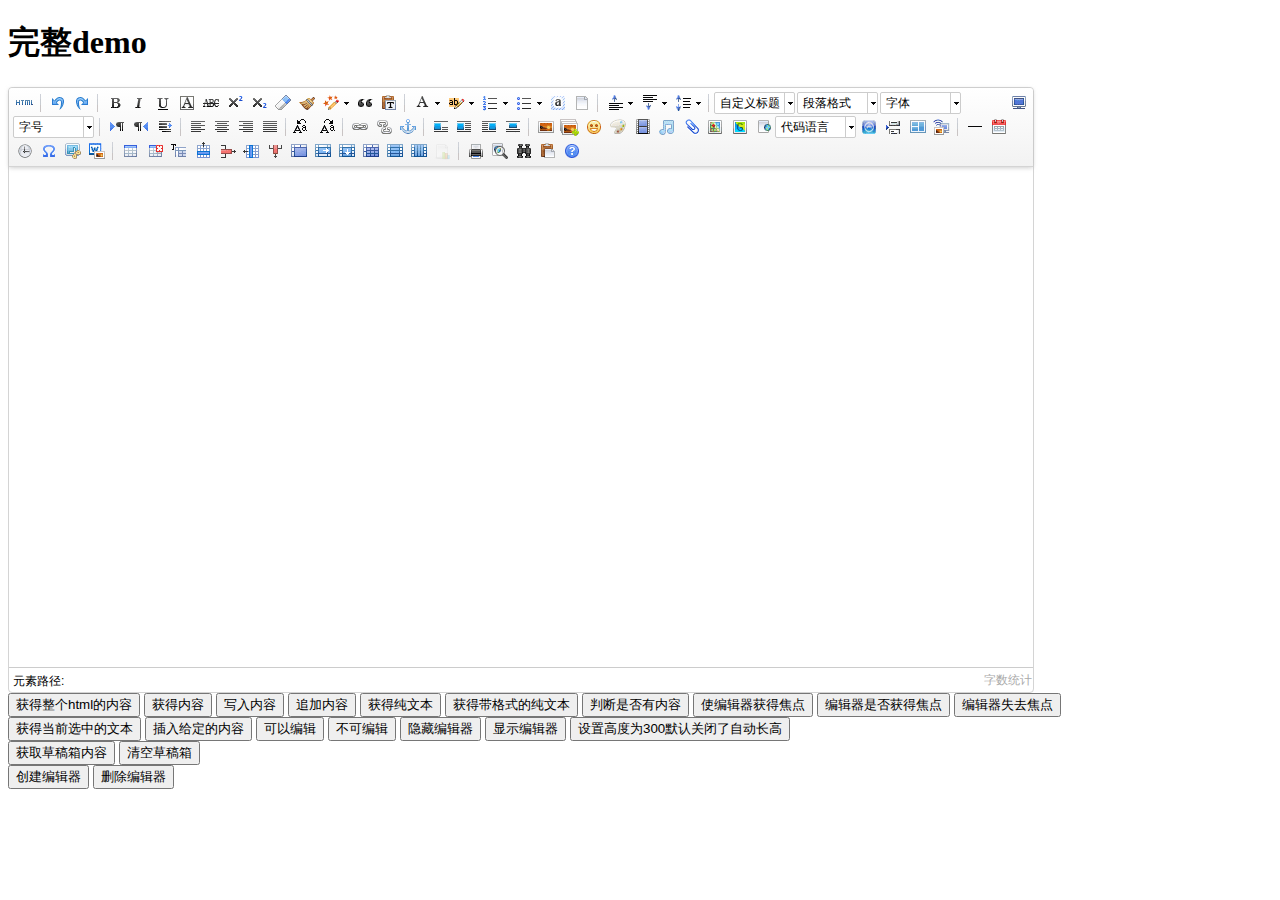
<file: src/main/webapp/ueditor/index.html>
<!DOCTYPE HTML PUBLIC "-//W3C//DTD HTML 4.01 Transitional//EN"
        "http://www.w3.org/TR/html4/loose.dtd">
<html>
<head>
    <title>完整demo</title>
    <meta http-equiv="Content-Type" content="text/html;charset=utf-8"/>
    <script type="text/javascript" charset="utf-8" src="ueditor.config.js"></script>
    <script type="text/javascript" charset="utf-8" src="ueditor.all.min.js"> </script>
    <!--建议手动加在语言，避免在ie下有时因为加载语言失败导致编辑器加载失败-->
    <!--这里加载的语言文件会覆盖你在配置项目里添加的语言类型，比如你在配置项目里配置的是英文，这里加载的中文，那最后就是中文-->
    <script type="text/javascript" charset="utf-8" src="lang/zh-cn/zh-cn.js"></script>

    <style type="text/css">
        div{
            width:100%;
        }
    </style>
</head>
<body>
<div>


    <h1>完整demo</h1>
    <script id="editor" type="text/plain" style="width:1024px;height:500px;"></script>
</div>
<div id="btns">
    <div>
        <button onclick="getAllHtml()">获得整个html的内容</button>
        <button onclick="getContent()">获得内容</button>
        <button onclick="setContent()">写入内容</button>
        <button onclick="setContent(true)">追加内容</button>
        <button onclick="getContentTxt()">获得纯文本</button>
        <button onclick="getPlainTxt()">获得带格式的纯文本</button>
        <button onclick="hasContent()">判断是否有内容</button>
        <button onclick="setFocus()">使编辑器获得焦点</button>
        <button onmousedown="isFocus(event)">编辑器是否获得焦点</button>
        <button onmousedown="setblur(event)" >编辑器失去焦点</button>

    </div>
    <div>
        <button onclick="getText()">获得当前选中的文本</button>
        <button onclick="insertHtml()">插入给定的内容</button>
        <button id="enable" onclick="setEnabled()">可以编辑</button>
        <button onclick="setDisabled()">不可编辑</button>
        <button onclick=" UE.getEditor('editor').setHide()">隐藏编辑器</button>
        <button onclick=" UE.getEditor('editor').setShow()">显示编辑器</button>
        <button onclick=" UE.getEditor('editor').setHeight(300)">设置高度为300默认关闭了自动长高</button>
    </div>

    <div>
        <button onclick="getLocalData()" >获取草稿箱内容</button>
        <button onclick="clearLocalData()" >清空草稿箱</button>
    </div>

</div>
<div>
    <button onclick="createEditor()">
    创建编辑器</button>
    <button onclick="deleteEditor()">
    删除编辑器</button>
</div>

<script type="text/javascript">

    //实例化编辑器
    //建议使用工厂方法getEditor创建和引用编辑器实例，如果在某个闭包下引用该编辑器，直接调用UE.getEditor('editor')就能拿到相关的实例
    var ue = UE.getEditor('editor');


    function isFocus(e){
        alert(UE.getEditor('editor').isFocus());
        UE.dom.domUtils.preventDefault(e)
    }
    function setblur(e){
        UE.getEditor('editor').blur();
        UE.dom.domUtils.preventDefault(e)
    }
    function insertHtml() {
        var value = prompt('插入html代码', '');
        UE.getEditor('editor').execCommand('insertHtml', value)
    }
    function createEditor() {
        enableBtn();
        UE.getEditor('editor');
    }
    function getAllHtml() {
        alert(UE.getEditor('editor').getAllHtml())
    }
    function getContent() {
        var arr = [];
        arr.push("使用editor.getContent()方法可以获得编辑器的内容");
        arr.push("内容为：");
        arr.push(UE.getEditor('editor').getContent());
        alert(arr.join("\n"));
    }
    function getPlainTxt() {
        var arr = [];
        arr.push("使用editor.getPlainTxt()方法可以获得编辑器的带格式的纯文本内容");
        arr.push("内容为：");
        arr.push(UE.getEditor('editor').getPlainTxt());
        alert(arr.join('\n'))
    }
    function setContent(isAppendTo) {
        var arr = [];
        arr.push("使用editor.setContent('欢迎使用ueditor')方法可以设置编辑器的内容");
        UE.getEditor('editor').setContent('欢迎使用ueditor', isAppendTo);
        alert(arr.join("\n"));
    }
    function setDisabled() {
        UE.getEditor('editor').setDisabled('fullscreen');
        disableBtn("enable");
    }

    function setEnabled() {
        UE.getEditor('editor').setEnabled();
        enableBtn();
    }

    function getText() {
        //当你点击按钮时编辑区域已经失去了焦点，如果直接用getText将不会得到内容，所以要在选回来，然后取得内容
        var range = UE.getEditor('editor').selection.getRange();
        range.select();
        var txt = UE.getEditor('editor').selection.getText();
        alert(txt)
    }

    function getContentTxt() {
        var arr = [];
        arr.push("使用editor.getContentTxt()方法可以获得编辑器的纯文本内容");
        arr.push("编辑器的纯文本内容为：");
        arr.push(UE.getEditor('editor').getContentTxt());
        alert(arr.join("\n"));
    }
    function hasContent() {
        var arr = [];
        arr.push("使用editor.hasContents()方法判断编辑器里是否有内容");
        arr.push("判断结果为：");
        arr.push(UE.getEditor('editor').hasContents());
        alert(arr.join("\n"));
    }
    function setFocus() {
        UE.getEditor('editor').focus();
    }
    function deleteEditor() {
        disableBtn();
        UE.getEditor('editor').destroy();
    }
    function disableBtn(str) {
        var div = document.getElementById('btns');
        var btns = UE.dom.domUtils.getElementsByTagName(div, "button");
        for (var i = 0, btn; btn = btns[i++];) {
            if (btn.id == str) {
                UE.dom.domUtils.removeAttributes(btn, ["disabled"]);
            } else {
                btn.setAttribute("disabled", "true");
            }
        }
    }
    function enableBtn() {
        var div = document.getElementById('btns');
        var btns = UE.dom.domUtils.getElementsByTagName(div, "button");
        for (var i = 0, btn; btn = btns[i++];) {
            UE.dom.domUtils.removeAttributes(btn, ["disabled"]);
        }
    }

    function getLocalData () {
        alert(UE.getEditor('editor').execCommand( "getlocaldata" ));
    }

    function clearLocalData () {
        UE.getEditor('editor').execCommand( "clearlocaldata" );
        alert("已清空草稿箱")
    }
</script>
</body>
</html>
</file>
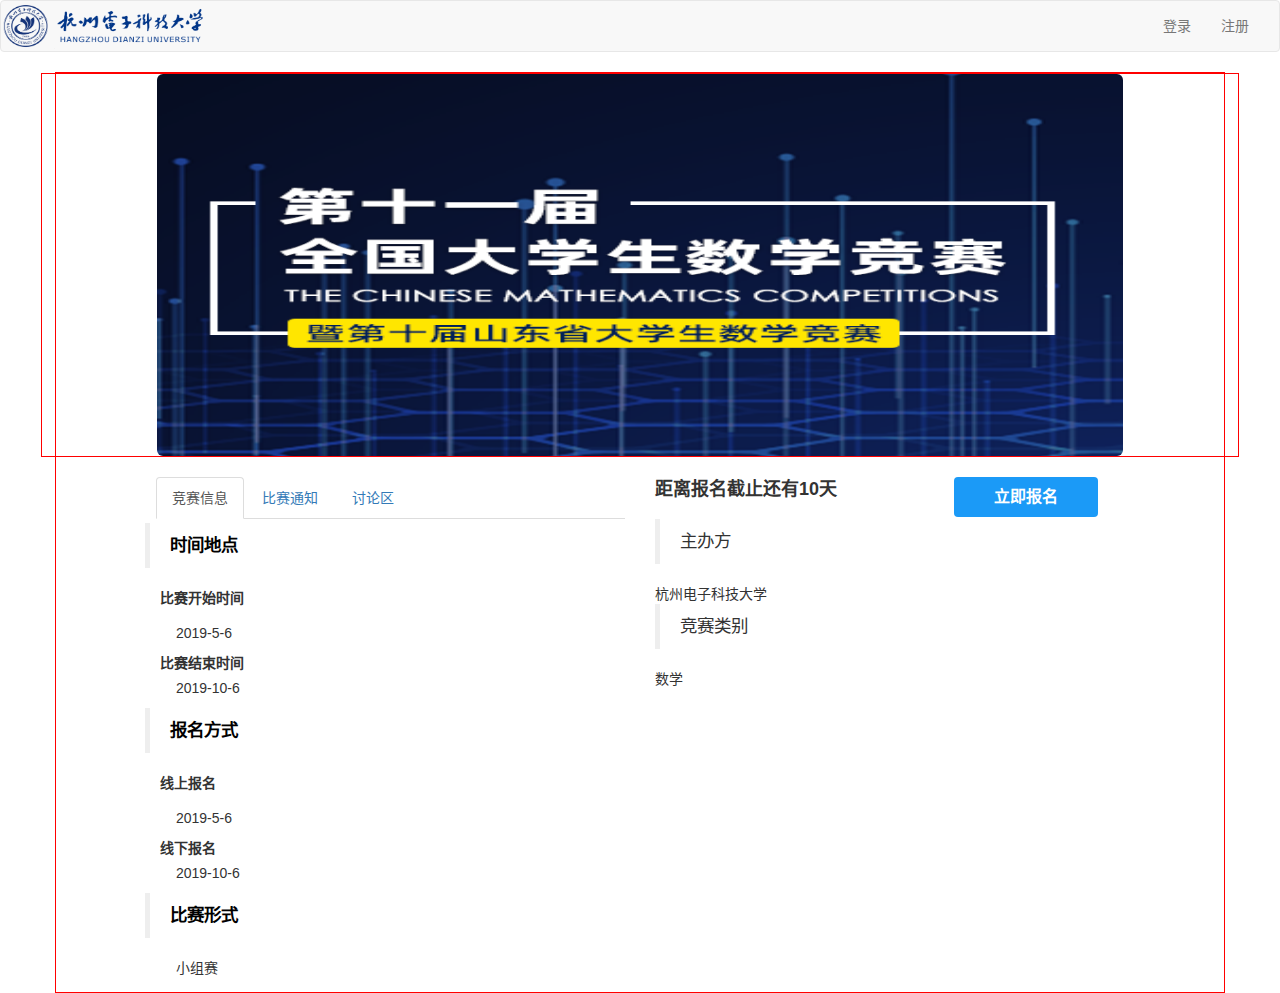
<file: src/main/webapp/HTML/compInfo.html>
<!DOCTYPE html>
<html lang="zh-CN">

<head>
    <meta charset="utf-8">
    <meta http-equiv="X-UA-Compatible" content="IE=edge">
    <meta name="viewport" content="width=device-width, initial-scale=1">
    <title>比赛详细信息</title>
    <!-- jQuery (Bootstrap 的所有 JavaScript 插件都依赖 jQuery，所以必须放在前边) -->
    <script src="../JS/jquery-3.2.1.min.js"></script>
    <!-- 加载 Bootstrap 的所有 JavaScript 插件。你也可以根据需要只加载单个插件。 -->
    <script src="../JS/bootstrap.min.js"></script>
    <script src="../JS/icheck.min.js"></script>
    <!-- Bootstrap -->
    <link href="../CSS/font-awesome.css" rel="stylesheet">
    <link href="../CSS/skins/all.css" rel="stylesheet">
    <link href="../CSS/bootstrap.min.css" rel="stylesheet">
    <link href="../CSS/buttons.css" rel="stylesheet">

    <style>
        .container{
            margin-top: 10px;
        }
        body {
            font-family: sans-serif;
        }
    </style>
</head>
<body>
</body>
<nav class="navbar navbar-default" >
    <div class="container-fluid" >
        <!-- 页眉 -->
        <div class="navbar-header">
            <button type="button" class="navbar-toggle collapsed" data-toggle="collapse" data-target="#bs-example-navbar-collapse-1" aria-expanded="false">
                <span class="sr-only">Togglenavigation</span>
                <span class="icon-bar"></span>
                <span class="icon-bar"></span>
                <span class="icon-bar"></span>
            </button>
            <a class="navbar-brand" href="#" style="padding:2px"><img src="../IMG/logo.png" width="200px" height="100%" /></a>
        </div>

        <!-- Collect the nav links, forms, and other content for toggling -->
        <div class="collapse navbar-collapse" id="bs-example-navbar-collapse-1">
            <!--<ul class="nav navbar-nav">-->
            <!--<li><a href="#">奖项<span class="sr-only">(current)</span></a></li>-->
            <!--<li><a href="#">成员介绍</a></li>-->
            <!--<li><a href="#">历史介绍</a></li>-->
            <!--&lt;!&ndash;<li><a href="#">Link</a></li>&ndash;&gt;-->
            <!--<li class="dropdown">-->
            <!--<a href="#" class="dropdown-toggle" data-toggle="dropdown" role="button" aria-haspopup="true" aria-expanded="false">部门介绍<span class="caret"></span></a>-->
            <!--<ul class="dropdown-menu">-->
            <!--<li><a href="#">管理部门</a></li>-->
            <!--<li><a href="#">技术部门</a></li>-->
            <!--<li><a href="#">后勤部门</a></li>-->
            <!--<li><a href="#">财务部门</a></li>-->
            <!--</ul>-->
            <!--</li>-->
            <!--</ul>-->
            <ul class="nav navbar-nav navbar-right">
                <!--<c:if test="${not empty sessionScope.username}">-->
                <!--<li><a href="#">-->
                <!--${sessionScope.username}-->
                <!--</a></li>-->
                <!--</c:if>-->
                <!--<c:if test="${empty sessionScope.username}">-->
                <!--<li><a href="<%=basePath%>jsp/login.jsp">-->
                <!--登录-->
                <!--</a></li>-->
                <!--</c:if>-->
                <li><a href="#">登录</a></li>
                <li><a href="#">注册</a></li>
                <!--<li class="dropdown">-->
                <!--<a href="#" class="dropdown-toggle" data-toggle="dropdown" role="button" aria-haspopup="true" aria-expanded="false">用户中心<span class="caret"></span></a>-->
                <!--<ul class="dropdown-menu">-->
                <!--<c:if test="${not empty sessionScope.username}">-->
                <!--<li><a href="#">注销</a></li>-->
                <!--<li><a href="#">个人中心</a></li>-->
                <!--<li><a href="<%=basePath%>managerServlet">成员管理</a></li>-->
                <!--</c:if>-->
                <!--<c:if test="${empty sessionScope.username}">-->
                <!--<li><a href="#">注册</a></li>-->
                <!--<li><a href="#">登录</a></li>-->
                <!--</c:if>-->

                <!--<%&#45;&#45;<li><a href="#">注册</a></li>&#45;&#45;%>-->
                <!--<%&#45;&#45;<li><a href="#">个人中心</a></li>&#45;&#45;%>-->
                <!--<li role="separator" class="divider"></li>-->
                <!--<li><a href="#">Separated link</a></li>-->
                <!--</ul>-->
                <!--</li>-->
            </ul>
        </div><!-- /.navbar-collapse -->
    </div><!-- /.container-fluid -->
</nav>
<div class="container" style="border: red solid 1px;padding: 0px">
    <div class="row" style="border: red solid 1px;">
        <div class="col-lg-offset-1 col-lg-10" >
            <img src="../IMG/match2.png" class="img-rounded" width="100%" height="382px">
        </div>
    </div>
    <div class="row" style="margin-top: 20px">
        <div class="col-lg-offset-1 col-lg-5">
            <!-- Nav tabs -->
            <ul class="nav nav-tabs" role="tablist">
                <li role="presentation" class="active"><a href="#home" aria-controls="home" role="tab" data-toggle="tab">竞赛信息</a></li>
                <li role="presentation"><a href="#profile" aria-controls="profile" role="tab" data-toggle="tab">比赛通知</a></li>
                <li role="presentation"><a href="#messages" aria-controls="messages" role="tab" data-toggle="tab">讨论区</a></li>
            </ul>
        </div>
        <div class="col-lg-3" >
            <div>
                <b style="font-size: large">距离报名截止还有10天</b>
            </div>
        </div>
        <div class="col-lg-2">
            <button class="button button-rounded button-primary" ><b>立即报名</b></button>
        </div>

    </div>
    <div class="row">
        <div class="col-lg-offset-1 col-lg-5" style="padding: 4px">
            <!-- Tab panes -->
            <div class="tab-content" style="height: 78%;overflow: auto">
                <div role="tabpanel" class="tab-pane active" id="home">
                    <div>
                        <blockquote style="color: black">
                            <b>时间地点</b>
                        </blockquote>
                        <p>
                            <label>&nbsp;&nbsp;&nbsp;&nbsp;比赛开始时间</label><br>
                            <p>
                                &nbsp;&nbsp;&nbsp;&nbsp;&nbsp;&nbsp;&nbsp;&nbsp;2019-5-6
                            </p>
                            <label>&nbsp;&nbsp;&nbsp;&nbsp;比赛结束时间</label>
                            <p>
                                &nbsp;&nbsp;&nbsp;&nbsp;&nbsp;&nbsp;&nbsp;&nbsp;2019-10-6
                            </p>
                        </p>
                    </div>
                    <div>
                        <blockquote style="color: black">
                            <b>报名方式</b>
                        </blockquote>
                        <p>
                            <label>&nbsp;&nbsp;&nbsp;&nbsp;线上报名</label><br>
                        <p>
                            &nbsp;&nbsp;&nbsp;&nbsp;&nbsp;&nbsp;&nbsp;&nbsp;2019-5-6
                        </p>
                        <label>&nbsp;&nbsp;&nbsp;&nbsp;线下报名</label>
                        <p>
                            &nbsp;&nbsp;&nbsp;&nbsp;&nbsp;&nbsp;&nbsp;&nbsp;2019-10-6
                        </p>
                        </p>
                    </div>
                    <div>
                        <blockquote style="color: black">
                            <b>比赛形式</b>
                        </blockquote>
                        <p>
                            &nbsp;&nbsp;&nbsp;&nbsp;&nbsp;&nbsp;&nbsp;&nbsp;小组赛
                        </p>
                    </div>
                </div>
                <div role="tabpanel" class="tab-pane" id="profile">
                    <p>
                        无
                    </p>
                </div>
                <div role="tabpanel" class="tab-pane" id="messages">
                    <p>
                        无
                    </p>
                </div>
            </div>
        </div>
        <div class="col-lg-5">
            <blockquote>
                主办方
            </blockquote>
            <div>
                杭州电子科技大学
            </div>
            <blockquote>
                竞赛类别
            </blockquote>
            <div>
                数学
            </div>
        </div>
    </div>
</div>
</div>
</html>
</file>
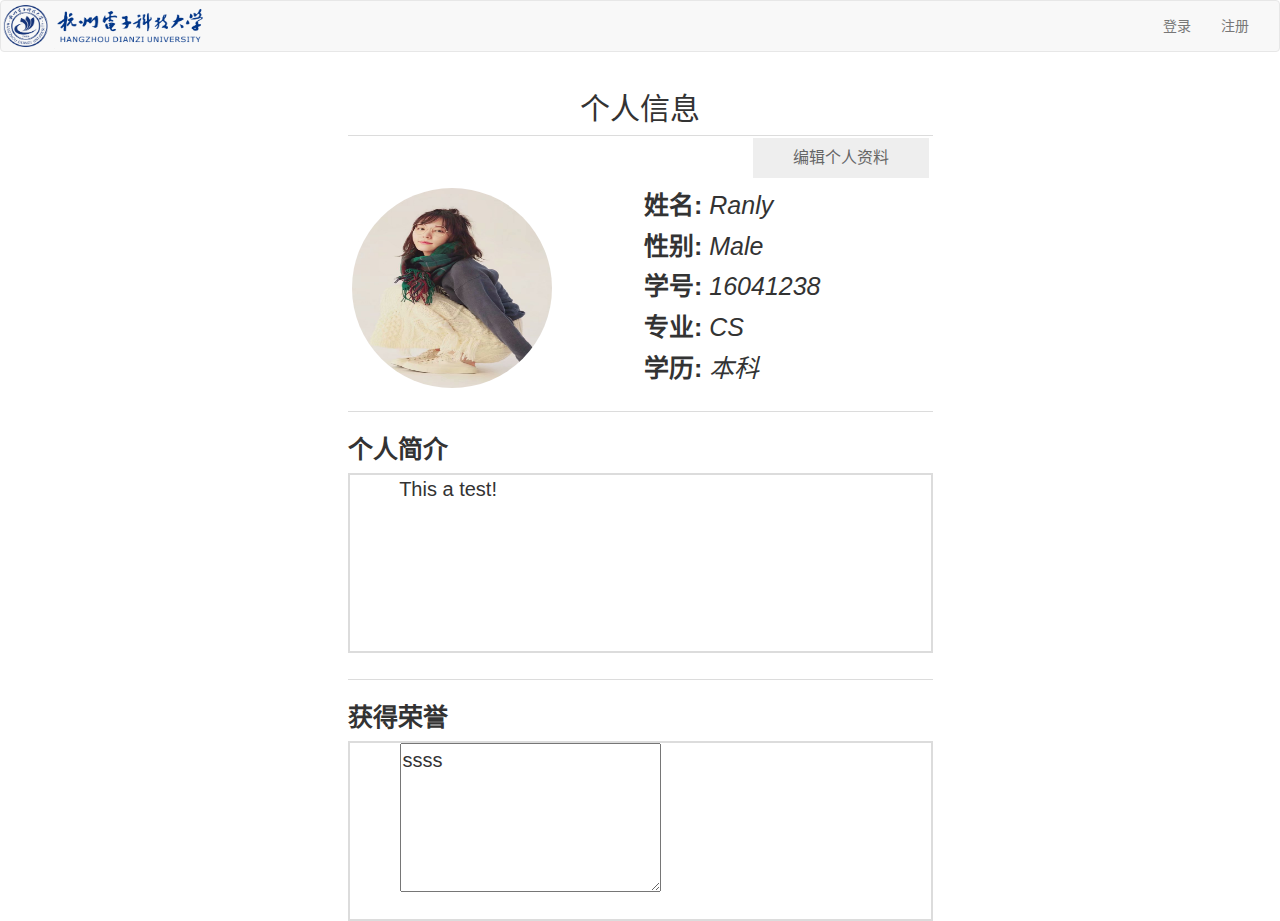
<file: src/main/webapp/HTML/info.html>
<!DOCTYPE html>
<html lang="zh-CN">

<head>
    <meta charset="utf-8">
    <meta http-equiv="X-UA-Compatible" content="IE=edge">
    <meta name="viewport" content="width=device-width, initial-scale=1">
    <title>竞赛信息</title>
    <!-- jQuery (Bootstrap 的所有 JavaScript 插件都依赖 jQuery，所以必须放在前边) -->
    <script src="../JS/jquery-3.2.1.min.js"></script>
    <!-- 加载 Bootstrap 的所有 JavaScript 插件。你也可以根据需要只加载单个插件。 -->
    <script src="../JS/bootstrap.min.js"></script>
    <script src="../JS/icheck.min.js"></script>
    <!-- Bootstrap -->
    <link href="../CSS/font-awesome.css" rel="stylesheet">
    <link href="../CSS/skins/all.css" rel="stylesheet">
    <link href="../CSS/bootstrap.min.css" rel="stylesheet">
    <link href="../CSS/buttons.css" rel="stylesheet">

    <style>
        .container{
            margin-top: 10px;
        }
        body {
            font-family: sans-serif;
        }
    </style>
    <script>
        $(function() {
            $(".queryItem[type='radio']").iCheck({
                labelHover : false,
                cursor : true,
                radioClass : 'iradio_square-blue',
                width: '5px',
                height: '5px',
                increaseArea : '20%'
            });
            $(".queryItem[type='radio']").on("ifChanged", function() {
                // $("#data").submit();
            })

            $("#selectBtn").on("click", function(){
                if($(this).text() == "收缩") {
                    $(this).text("展开")
                } else {
                    $(this).text("收缩")
                }
                $(".filterBox").toggle(function(){
                    $(this).next("#data").animate({height: 'toggle', opacity: 'toggle'}, "slow");
                },function(){
                    $(this).next("#data").animate({height: 'toggle', opacity: 'toggle'}, "slow");
                    $("#selectBtn").val("收缩");
                });
            });
        });
    </script>
</head>
<body>
</body>
<nav class="navbar navbar-default" >
    <div class="container-fluid" >
        <!-- 页眉 -->
        <div class="navbar-header">
            <button type="button" class="navbar-toggle collapsed" data-toggle="collapse" data-target="#bs-example-navbar-collapse-1" aria-expanded="false">
                <span class="sr-only">Togglenavigation</span>
                <span class="icon-bar"></span>
                <span class="icon-bar"></span>
                <span class="icon-bar"></span>
            </button>
            <a class="navbar-brand" href="#" style="padding:2px"><img src="../IMG/logo.png" width="200px" height="100%" /></a>
        </div>

        <!-- Collect the nav links, forms, and other content for toggling -->
        <div class="collapse navbar-collapse" id="bs-example-navbar-collapse-1">
            <ul class="nav navbar-nav navbar-right">
                <li><a href="#">登录</a></li>
                <li><a href="#">注册</a></li>
            </ul>
        </div><!-- /.navbar-collapse -->
    </div><!-- /.container-fluid -->
</nav>
<div class="container" >
    <div class="row" style="height: 60px;">
        <div class="col-lg-offset-3 col-lg-6" style="text-align: center;border-bottom: gainsboro solid 1px">
            <h2>个人信息</h2>
        </div>

    </div>
    <div class="row" style="height: 60px;padding: 4px;height: 52px">
        <div class="col-lg-offset-3 col-lg-6" style="padding: 2px">
            <button class="button button-block" style="float: right">编辑个人资料</button>
        </div>
    </div>
    <div class="row" >
        <div class="col-lg-offset-3 col-lg-2" style="border: red  1px;padding: 4px;height: 208px;text-align: center">
            <img src="../IMG/slider2.jpg" class="img-circle" style="width: 200px;height: 200px;float: top">
            <!--<button class="button button-glow" style="float: bottom">修改头像</button>-->
        </div>
        <div class="col-lg-offset-1 col-lg-4" style="border: red  1px;padding: 4px;height: 208px;">
            <label style="font-size: 25px;">姓名: </label><i style="font-size: 25px"> Ranly</i><br>
            <label style="font-size: 25px;">性别: </label><i style="font-size: 25px"> Male</i><br>
            <label style="font-size: 25px">学号: </label><i style="font-size: 25px"> 16041238</i><br>
            <label style="font-size: 25px">专业: </label><i style="font-size: 25px"> CS</i><br>
            <label style="font-size: 25px">学历: </label><i style="font-size: 25px"> 本科</i>
        </div>
    </div>
    <div class="row">
        <div class="col-lg-offset-3 col-lg-6" style="height: 20px;border-bottom: gainsboro solid 1px">
        </div>
    </div>
    <div class="row" style="margin-top: 20px;height: 208px;">
        <div class="col-lg-offset-3">
            <label style="font-size: 25px">个人简介</label>
            <p style="font-size: 20px;border: gainsboro solid 2px;height: 180px;width: 585px;overflow: auto">
                <span>&nbsp;&nbsp;&nbsp;&nbsp;&nbsp;&nbsp;&nbsp;&nbsp;</span>
                This a test!
            </p>
        </div>
    </div>
    <div class="row">
        <div class="col-lg-offset-3 col-lg-6" style="margin-top: 20px;height: 20px;border-bottom: gainsboro solid 1px">
        </div>
    </div>
    <div class="row" style="margin-top: 20px;height: 208px;border-top: gainsboro  1px;">
        <div class="col-lg-offset-3">
            <label style="font-size: 25px">获得荣誉</label>
            <p style="font-size: 20px;border: gainsboro solid 2px;height: 180px;width: 585px;overflow: auto">
                <span>&nbsp;&nbsp;&nbsp;&nbsp;&nbsp;&nbsp;&nbsp;&nbsp;</span>
                <textarea rows="5" col="20"
                >ssss</textarea>
            </p>
        </div>
    </div>
</div>
</div>
</html>
</file>
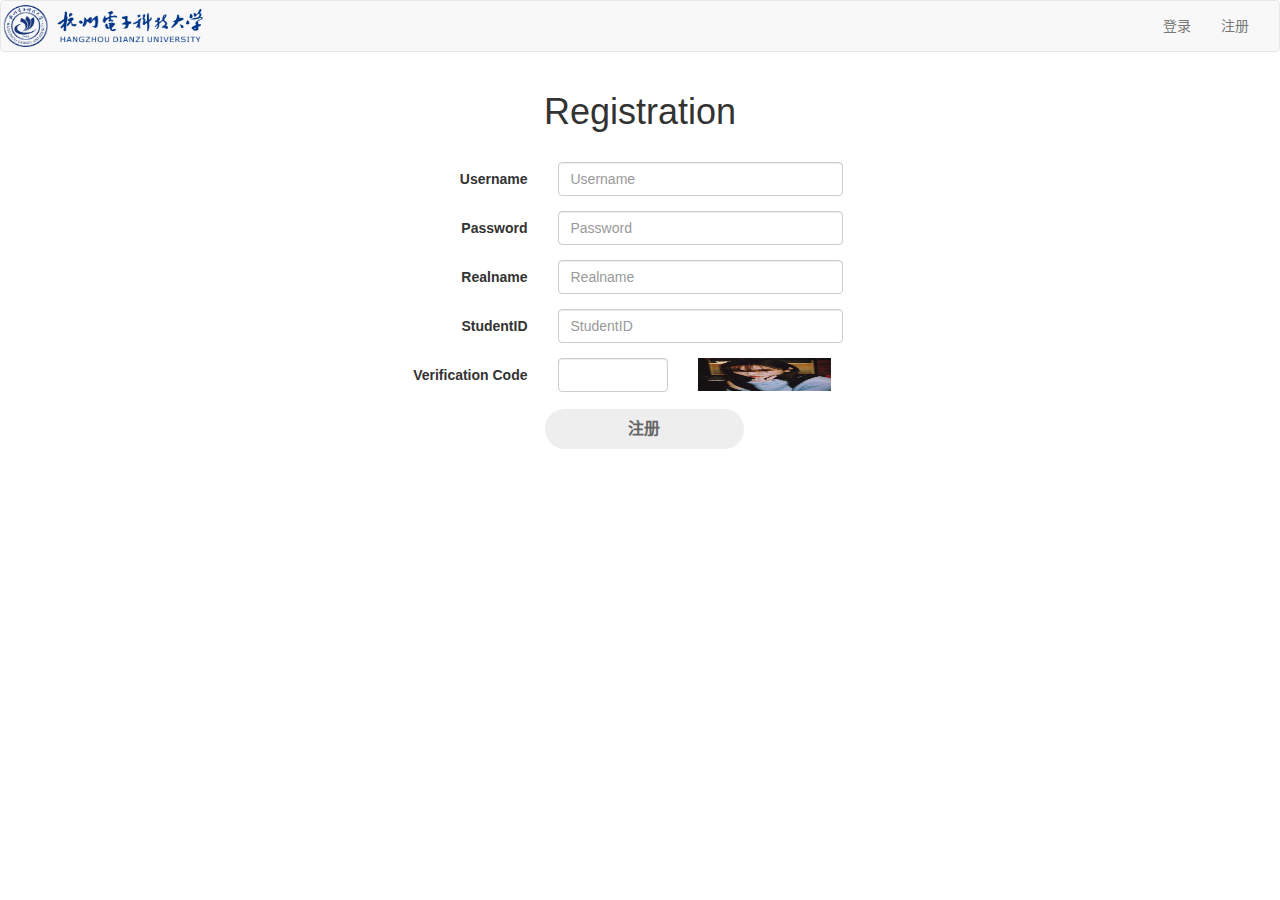
<file: src/main/webapp/HTML/register.html>
<!DOCTYPE html>
<html lang="zh-CN">

<head>
    <meta charset="utf-8">
    <meta http-equiv="X-UA-Compatible" content="IE=edge">
    <meta name="viewport" content="width=device-width, initial-scale=1">
    <title>注册</title>
    <!-- Bootstrap -->
    <link href="../CSS/bootstrap.min.css" rel="stylesheet">
    <link href="../CSS/buttons.css" rel="stylesheet">
    <!-- jQuery (Bootstrap 的所有 JavaScript 插件都依赖 jQuery，所以必须放在前边) -->
    <script src="../JS/jquery-3.2.1.min.js"></script>
    <!-- 加载 Bootstrap 的所有 JavaScript 插件。你也可以根据需要只加载单个插件。 -->
    <script src="../JS/bootstrap.min.js"></script>
    <style>
        .container{
            margin-top: 20px;
        }
    </style>
</head>
<body>
<nav class="navbar navbar-default" >
    <div class="container-fluid" >
        <!-- 页眉 -->
        <div class="navbar-header">
            <button type="button" class="navbar-toggle collapsed" data-toggle="collapse" data-target="#bs-example-navbar-collapse-1" aria-expanded="false">
                <span class="sr-only">Togglenavigation</span>
                <span class="icon-bar"></span>
                <span class="icon-bar"></span>
                <span class="icon-bar"></span>
            </button>
            <a class="navbar-brand" href="#" style="padding:2px"><img src="../IMG/logo.png" width="200px" height="100%" /></a>
        </div>

        <!-- Collect the nav links, forms, and other content for toggling -->
        <div class="collapse navbar-collapse" id="bs-example-navbar-collapse-1">
            <!--<ul class="nav navbar-nav">-->
            <!--<li><a href="#">奖项<span class="sr-only">(current)</span></a></li>-->
            <!--<li><a href="#">成员介绍</a></li>-->
            <!--<li><a href="#">历史介绍</a></li>-->
            <!--&lt;!&ndash;<li><a href="#">Link</a></li>&ndash;&gt;-->
            <!--<li class="dropdown">-->
            <!--<a href="#" class="dropdown-toggle" data-toggle="dropdown" role="button" aria-haspopup="true" aria-expanded="false">部门介绍<span class="caret"></span></a>-->
            <!--<ul class="dropdown-menu">-->
            <!--<li><a href="#">管理部门</a></li>-->
            <!--<li><a href="#">技术部门</a></li>-->
            <!--<li><a href="#">后勤部门</a></li>-->
            <!--<li><a href="#">财务部门</a></li>-->
            <!--</ul>-->
            <!--</li>-->
            <!--</ul>-->
            <ul class="nav navbar-nav navbar-right">
                <!--<c:if test="${not empty sessionScope.username}">-->
                <!--<li><a href="#">-->
                <!--${sessionScope.username}-->
                <!--</a></li>-->
                <!--</c:if>-->
                <!--<c:if test="${empty sessionScope.username}">-->
                <!--<li><a href="<%=basePath%>jsp/login.jsp">-->
                <!--登录-->
                <!--</a></li>-->
                <!--</c:if>-->
                <li><a href="#">登录</a></li>
                <li><a href="#">注册</a></li>
                <!--<li class="dropdown">-->
                <!--<a href="#" class="dropdown-toggle" data-toggle="dropdown" role="button" aria-haspopup="true" aria-expanded="false">用户中心<span class="caret"></span></a>-->
                <!--<ul class="dropdown-menu">-->
                <!--<c:if test="${not empty sessionScope.username}">-->
                <!--<li><a href="#">注销</a></li>-->
                <!--<li><a href="#">个人中心</a></li>-->
                <!--<li><a href="<%=basePath%>managerServlet">成员管理</a></li>-->
                <!--</c:if>-->
                <!--<c:if test="${empty sessionScope.username}">-->
                <!--<li><a href="#">注册</a></li>-->
                <!--<li><a href="#">登录</a></li>-->
                <!--</c:if>-->

                <!--<%&#45;&#45;<li><a href="#">注册</a></li>&#45;&#45;%>-->
                <!--<%&#45;&#45;<li><a href="#">个人中心</a></li>&#45;&#45;%>-->
                <!--<li role="separator" class="divider"></li>-->
                <!--<li><a href="#">Separated link</a></li>-->
                <!--</ul>-->
                <!--</li>-->
            </ul>
        </div><!-- /.navbar-collapse -->
    </div><!-- /.container-fluid -->
</nav>

<div class="container-fluid text-center" >
    <h1>Registration</h1>
</div>

<div class="container" >
    <form class="form-horizontal" >
        <div class="form-group text-center" style="padding: auto">
            <div class="col-sm-offset-3 col-sm-2 text-right" >
                <label for="username" class="control-label" style="margin-right: 0px">Username</label>
            </div>
            <div class="col-sm-4" style="width: 27%;">
                <input type="text" class="form-control" id="username" name="username" placeholder="Username">
            </div>
            <div class="col-sm-3">

            </div>
        </div>
        <div class="form-group" style="padding: auto">
            <div class="col-sm-offset-3 col-sm-2 text-right" >
                <label for="password" class="control-label" style="margin-right: 0px">Password</label>
            </div>
            <div class="col-sm-4" style="width: 27%">
                <input type="password" class="form-control" id="password" name="password" placeholder="Password">
            </div>
            <div class="col-sm-3">

            </div>
        </div>
        <div class="form-group" style="padding: auto">
            <div class="col-sm-offset-3 col-sm-2 text-right" >
                <label for="RealName" class="control-label" style="margin-right: 0px">Realname</label>
            </div>
            <div class="col-sm-4" style="width: 27%">
                <input type="text" class="form-control" id="RealName" name="realName" placeholder="Realname">
            </div>
            <div class="col-sm-3">

            </div>
        </div>
        <div class="form-group" style="padding: auto">
            <div class="col-sm-offset-3 col-sm-2 text-right" >
                <label for="StudentID" class="control-label" style="margin-right: 0px">StudentID</label>
            </div>
            <div class="col-sm-4" style="width: 27%">
                <input type="text" class="form-control" id="StudentID" name="stdId" placeholder="StudentID">
            </div>
            <div class="col-sm-3">

            </div>
        </div>
        <div class="form-group" style="padding: auto">
            <div class="col-sm-offset-3 col-sm-2 text-right" >
                <label class="control-label" style="margin-right: 0px">Verification Code</label>
            </div>
            <div class="col-sm-2" style="width: 12%">
                <input type="text" class="form-control" id="VerificationCode" name="verificationCode" placeholder="">
            </div>
            <div class="col-sm-2" style="height: 100%;">
                <img src="../IMG/slider1.jpg" height="33px" width="133px">
            </div>
        </div>

        <div class="form-group">
            <div class="col-sm-offset-5 col-sm-3" style="padding: 2px">
                <button type="submit" class="button button-glow button-rounded button-pill" style="width: 69%"><b>注册</b></button>
            </div>
        </div>
    </form>
</div>
</body>
</html>
</file>
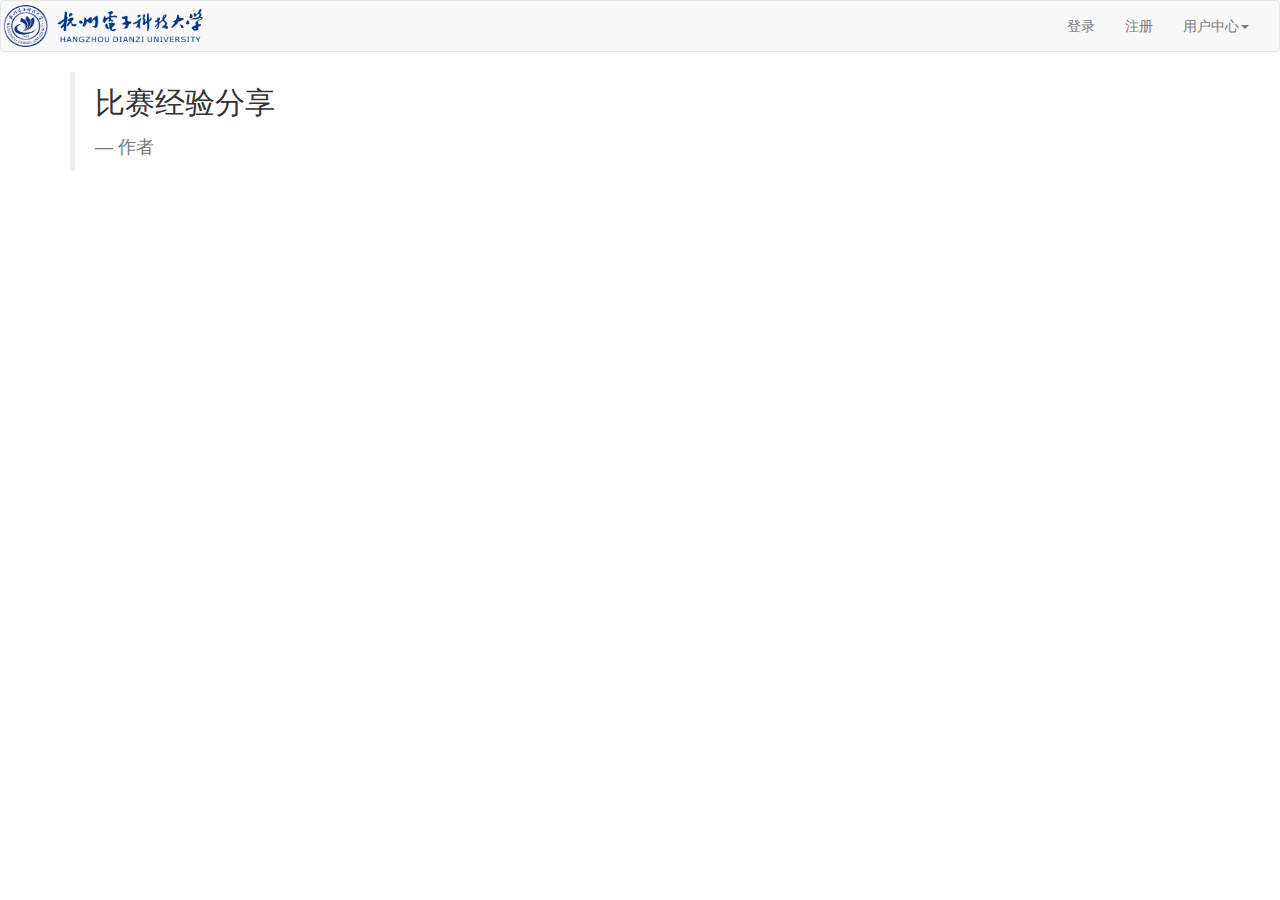
<file: src/main/webapp/HTML/topicInfo.html>
<!DOCTYPE html>
<html lang="en">
<head>
    <meta charset="utf-8">
    <meta http-equiv="X-UA-Compatible" content="IE=edge">
    <meta name="viewport" content="width=device-width, initial-scale=1">
    <title>精华帖</title>
    <script src="../JS/jquery-3.2.1.min.js"></script>
    <!-- 加载 Bootstrap 的所有 JavaScript 插件。你也可以根据需要只加载单个插件。 -->
    <script src="../JS/bootstrap.min.js"></script>
    <script src="../JS/icheck.min.js"></script>
    <!-- Bootstrap -->
    <link href="../CSS/font-awesome.css" rel="stylesheet">
    <link href="../CSS/skins/all.css" rel="stylesheet">
    <link href="../CSS/bootstrap.min.css" rel="stylesheet">
    <link href="../CSS/buttons.css" rel="stylesheet">
    <script type="text/javascript" charset="utf-8" src="../ueditor/ueditor.config.js"></script>
    <script type="text/javascript" charset="utf-8" src="../ueditor/ueditor.all.min.js"> </script>
    <script type="text/javascript" charset="utf-8" src="../ueditor/lang/zh-cn/zh-cn.js"></script>
</head>
<body>
<nav class="navbar navbar-default" >
    <div class="container-fluid" >
        <!-- 页眉 -->
        <div class="navbar-header">
            <button type="button" class="navbar-toggle collapsed" data-toggle="collapse" data-target="#bs-example-navbar-collapse-1" aria-expanded="false">
                <span class="sr-only">Togglenavigation</span>
                <span class="icon-bar"></span>
                <span class="icon-bar"></span>
                <span class="icon-bar"></span>
            </button>
            <a class="navbar-brand" href="#" style="padding:2px"><img src="../IMG/logo.png" width="200px" height="100%" /></a>
        </div>

        <!-- Collect the nav links, forms, and other content for toggling -->
        <div class="collapse navbar-collapse" id="bs-example-navbar-collapse-1">
            <!--<ul class="nav navbar-nav">-->
            <!--<li><a href="#">奖项<span class="sr-only">(current)</span></a></li>-->
            <!--<li><a href="#">成员介绍</a></li>-->
            <!--<li><a href="#">历史介绍</a></li>-->
            <!--&lt;!&ndash;<li><a href="#">Link</a></li>&ndash;&gt;-->
            <!--<li class="dropdown">-->
            <!--<a href="#" class="dropdown-toggle" data-toggle="dropdown" role="button" aria-haspopup="true" aria-expanded="false">部门介绍<span class="caret"></span></a>-->
            <!--<ul class="dropdown-menu">-->
            <!--<li><a href="#">管理部门</a></li>-->
            <!--<li><a href="#">技术部门</a></li>-->
            <!--<li><a href="#">后勤部门</a></li>-->
            <!--<li><a href="#">财务部门</a></li>-->
            <!--</ul>-->
            <!--</li>-->
            <!--</ul>-->
            <ul class="nav navbar-nav navbar-right">
                <!--<c:if test="${not empty sessionScope.username}">-->
                <!--<li><a href="#">-->
                <!--${sessionScope.username}-->
                <!--</a></li>-->
                <!--</c:if>-->
                <!--<c:if test="${empty sessionScope.username}">-->
                <!--<li><a href="<%=basePath%>jsp/login.jsp">-->
                <!--登录-->
                <!--</a></li>-->
                <!--</c:if>-->
                <li><a href="#">登录</a></li>
                <li><a href="#">注册</a></li>
                <li class="dropdown">
                    <a href="#" class="dropdown-toggle" data-toggle="dropdown" role="button" aria-haspopup="true" aria-expanded="false">用户中心<span class="caret"></span></a>
                    <ul class="dropdown-menu">
                        <!--<c:if test="${not empty sessionScope.username}">-->
                        <!--<li><a href="#">注销</a></li>-->
                        <!--<li><a href="#">个人中心</a></li>-->
                        <!--<li><a href="<%=basePath%>managerServlet">成员管理</a></li>-->
                        <!--</c:if>-->
                        <!--<c:if test="${empty sessionScope.username}">-->
                        <!--<li><a href="#">注册</a></li>-->
                        <!--<li><a href="#">登录</a></li>-->
                        <!--</c:if>-->

                        <!--<%&#45;&#45;<li><a href="#">注册</a></li>&#45;&#45;%>-->
                        <!--<%&#45;&#45;<li><a href="#">个人中心</a></li>&#45;&#45;%>-->
                        <li><a href="#">个人信息</a></li>
                        <li><a href="#">比赛记录</a></li>
                        <li><a href="#">我的队伍</a></li>
                    </ul>
                </li>
            </ul>
        </div><!-- /.navbar-collapse -->
    </div><!-- /.container-fluid -->
</nav>
<div class="container">
    <div class="row">
        <div class="col-lg-12" style=" height: 100px;">
            <blockquote>
                <p style="font-size: 30px">比赛经验分享</p>
                <footer style="font-size: 18px">作者</footer>
            </blockquote>
        </div>
    </div>
    <div class="row" style="margin-top: 20px">
        <div class="col-lg-12">
            <p style="font-size: 18px">

            </p>
        </div>
    </div>

</div>

</body>
</html>
</file>
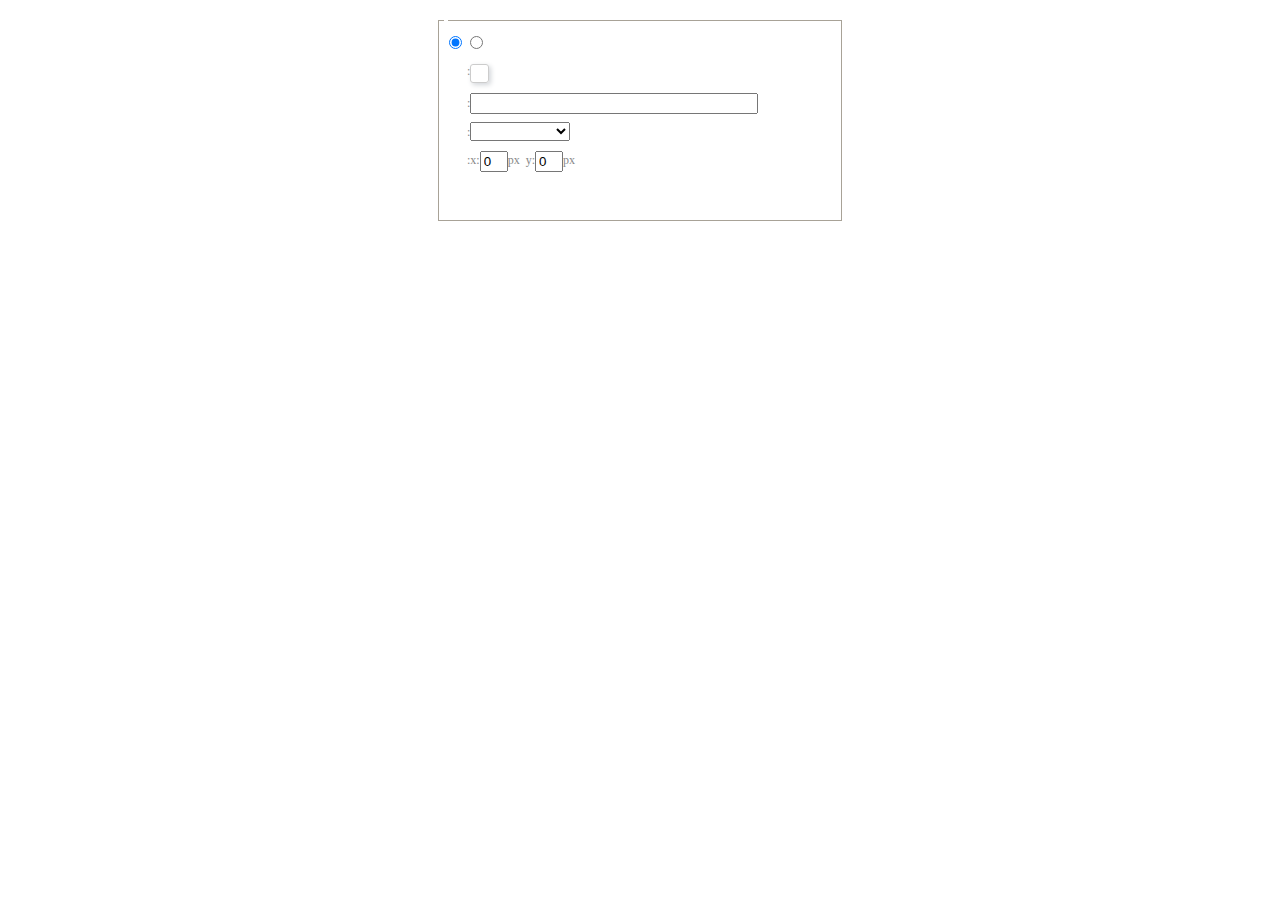
<file: src/main/webapp/ueditor/dialogs/background/background.html>
<!DOCTYPE HTML>
<html>
<head>
    <meta http-equiv="Content-Type" content="text/html;charset=utf-8"/>
    <script type="text/javascript" src="../internal.js"></script>
    <link rel="stylesheet" type="text/css" href="background.css">
</head>
<body>
    <div id="bg_container" class="wrapper">
        <div id="tabHeads" class="tabhead">
            <span class="focus" data-content-id="normal"><var id="lang_background_normal"></var></span>
            <span class="" data-content-id="imgManager"><var id="lang_background_local"></var></span>
        </div>
        <div id="tabBodys" class="tabbody">
            <div id="normal" class="panel focus">
                <fieldset class="bgarea">
                    <legend><var id="lang_background_set"></var></legend>
                    <div class="content">
                        <div>
                            <label><input id="nocolorRadio" class="iptradio" type="radio" name="t" value="none" checked="checked"><var id="lang_background_none"></var></label>
                            <label><input id="coloredRadio" class="iptradio" type="radio" name="t" value="color"><var id="lang_background_colored"></var></label>
                        </div>
                        <div class="wrapcolor pl">
                            <div class="color">
                                <var id="lang_background_color"></var>:
                            </div>
                            <div id="colorPicker"></div>
                            <div class="clear"></div>
                        </div>
                        <div class="wrapcolor pl">
                            <label><var id="lang_background_netimg"></var>:</label><input class="txt" type="text" id="url">
                        </div>
                        <div id="alignment" class="alignment">
                            <var id="lang_background_align"></var>:<select id="repeatType">
                                <option value="center"></option>
                                <option value="repeat-x"></option>
                                <option value="repeat-y"></option>
                                <option value="repeat"></option>
                                <option value="self"></option>
                            </select>
                        </div>
                        <div id="custom" >
                            <var id="lang_background_position"></var>:x:<input type="text" size="1" id="x" maxlength="4" value="0">px&nbsp;&nbsp;y:<input type="text" size="1" id="y" maxlength="4" value="0">px
                        </div>
                    </div>
                </fieldset>

            </div>
            <div id="imgManager" class="panel">
                <div id="imageList" style=""></div>
            </div>
        </div>
    </div>
    <script type="text/javascript" src="background.js"></script>
</body>
</html>
</file>
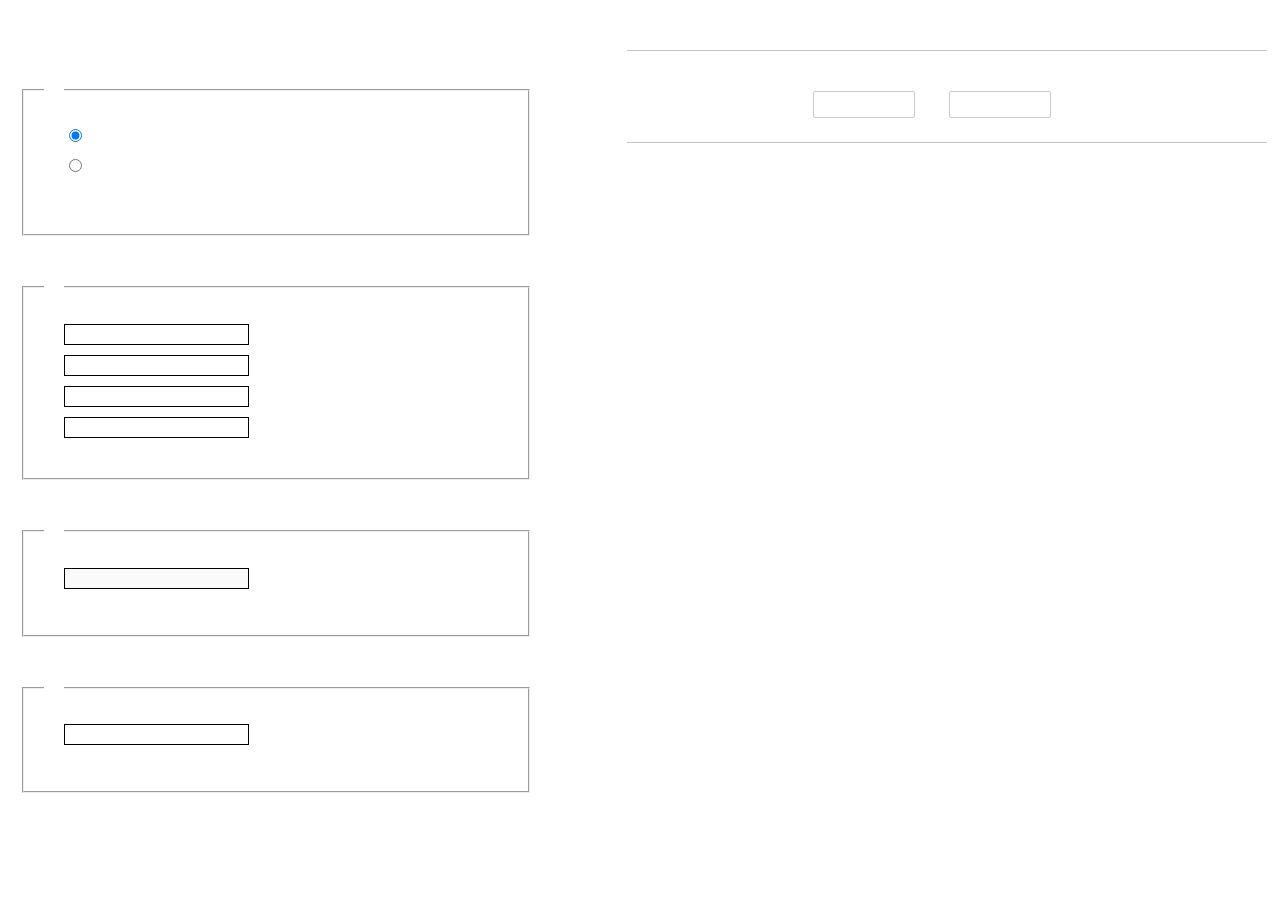
<file: src/main/webapp/ueditor/dialogs/charts/charts.html>
<!DOCTYPE html>
<html>
    <head>
        <title>chart</title>
        <meta chartset="utf-8">
        <link rel="stylesheet" type="text/css" href="charts.css">
        <script type="text/javascript" src="../internal.js"></script>
    </head>
    <body>
        <div class="main">
            <div class="table-view">
                <h3><var id="lang_data_source"></var></h3>
                <div id="tableContainer" class="table-container"></div>
                <h3><var id="lang_chart_format"></var></h3>
                <form name="data-form">
                    <div class="charts-format">
                        <fieldset>
                            <legend><var id="lang_data_align"></var></legend>
                            <div class="format-item-container">
                                <label>
                                    <input type="radio" class="format-ctrl not-pie-item" name="charts-format" value="1" checked="checked">
                                    <var id="lang_chart_align_same"></var>
                                </label>
                                <label>
                                    <input type="radio" class="format-ctrl not-pie-item" name="charts-format" value="-1">
                                    <var id="lang_chart_align_reverse"></var>
                                </label>
                                <br>
                            </div>
                        </fieldset>
                        <fieldset>
                            <legend><var id="lang_chart_title"></var></legend>
                            <div class="format-item-container">
                                <label>
                                    <var id="lang_chart_main_title"></var><input type="text" name="title" class="data-item">
                                </label>
                                <label>
                                    <var id="lang_chart_sub_title"></var><input type="text" name="sub-title" class="data-item not-pie-item">
                                </label>
                                <label>
                                    <var id="lang_chart_x_title"></var><input type="text" name="x-title" class="data-item not-pie-item">
                                </label>
                                <label>
                                    <var id="lang_chart_y_title"></var><input type="text" name="y-title" class="data-item not-pie-item">
                                </label>
                            </div>
                        </fieldset>
                        <fieldset>
                            <legend><var id="lang_chart_tip"></var></legend>
                            <div class="format-item-container">
                                <label>
                                    <var id="lang_cahrt_tip_prefix"></var>
                                    <input type="text" id="tipInput" name="tip" class="data-item" disabled="disabled">
                                </label>
                                <p><var id="lang_cahrt_tip_description"></var></p>
                            </div>
                        </fieldset>
                        <fieldset>
                            <legend><var id="lang_chart_data_unit"></var></legend>
                            <div class="format-item-container">
                                <label><var id="lang_chart_data_unit_title"></var><input type="text" name="unit" class="data-item"></label>
                                <p><var id="lang_chart_data_unit_description"></var></p>
                            </div>
                        </fieldset>
                    </div>
                </form>
            </div>
            <div class="charts-view">
                <div id="chartsContainer" class="charts-container"></div>
                <div id="chartsType" class="charts-type">
                    <h3><var id="lang_chart_type"></var></h3>
                    <div class="scroll-view">
                        <div class="scroll-container">
                            <div id="scrollBed" class="scroll-bed"></div>
                        </div>
                        <div id="buttonContainer" class="button-container">
                            <a href="#" data-title="prev"><var id="lang_prev_btn"></var></a>
                            <a href="#" data-title="next"><var id="lang_next_btn"></var></a>
                        </div>
                    </div>
                </div>
            </div>
        </div>
        <script src="../../third-party/jquery-1.10.2.min.js"></script>
        <script src="../../third-party/highcharts/highcharts.js"></script>
        <script src="chart.config.js"></script>
        <script src="charts.js"></script>
    </body>
</html>
</file>
<file: src/main/webapp/CSS/skins/all.css>
/* iCheck plugin skins
----------------------------------- */
@import url("minimal/_all.css");
/*
@import url("minimal/minimal.css");
@import url("minimal/red.css");
@import url("minimal/green.css");
@import url("minimal/blue.css");
@import url("minimal/aero.css");
@import url("minimal/grey.css");
@import url("minimal/orange.css");
@import url("minimal/yellow.css");
@import url("minimal/pink.css");
@import url("minimal/purple.css");
*/

@import url("square/_all.css");
/*
@import url("square/square.css");
@import url("square/red.css");
@import url("square/green.css");
@import url("square/blue.css");
@import url("square/aero.css");
@import url("square/grey.css");
@import url("square/orange.css");
@import url("square/yellow.css");
@import url("square/pink.css");
@import url("square/purple.css");
*/

@import url("flat/_all.css");
/*
@import url("flat/flat.css");
@import url("flat/red.css");
@import url("flat/green.css");
@import url("flat/blue.css");
@import url("flat/aero.css");
@import url("flat/grey.css");
@import url("flat/orange.css");
@import url("flat/yellow.css");
@import url("flat/pink.css");
@import url("flat/purple.css");
*/

@import url("line/_all.css");
/*
@import url("line/line.css");
@import url("line/red.css");
@import url("line/green.css");
@import url("line/blue.css");
@import url("line/aero.css");
@import url("line/grey.css");
@import url("line/orange.css");
@import url("line/yellow.css");
@import url("line/pink.css");
@import url("line/purple.css");
*/

@import url("polaris/polaris.css");

@import url("futurico/futurico.css");
</file>
<file: src/main/webapp/ueditor/dialogs/background/background.css>
.wrapper{ width: 424px;margin: 10px auto; zoom:1;position: relative}
.tabbody{height:225px;}
.tabbody .panel { position: absolute;width:100%; height:100%;background: #fff; display: none;}
.tabbody .focus { display: block;}

body{font-size: 12px;color: #888;overflow: hidden;}
input,label{vertical-align:middle}
.clear{clear: both;}
.pl{padding-left: 18px;padding-left: 23px\9;}

#imageList {width: 420px;height: 215px;margin-top: 10px;overflow: hidden;overflow-y: auto;}
#imageList div {float: left;width: 100px;height: 95px;margin: 5px 10px;}
#imageList img {cursor: pointer;border: 2px solid white;}

.bgarea{margin: 10px;padding: 5px;height: 84%;border: 1px solid #A8A297;}
.content div{margin: 10px 0 10px 5px;}
.content .iptradio{margin: 0px 5px 5px 0px;}
.txt{width:280px;}

.wrapcolor{height: 19px;}
div.color{float: left;margin: 0;}
#colorPicker{width: 17px;height: 17px;border: 1px solid #CCC;display: inline-block;border-radius: 3px;box-shadow: 2px 2px 5px #D3D6DA;margin: 0;float: left;}
div.alignment,#custom{margin-left: 23px;margin-left: 28px\9;}
#custom input{height: 15px;min-height: 15px;width:20px;}
#repeatType{width:100px;}


/* 图片管理样式 */
#imgManager {
    width: 100%;
    height: 225px;
}
#imgManager #imageList{
    width: 100%;
    overflow-x: hidden;
    overflow-y: auto;
}
#imgManager ul {
    display: block;
    list-style: none;
    margin: 0;
    padding: 0;
}
#imgManager li {
    float: left;
    display: block;
    list-style: none;
    padding: 0;
    width: 113px;
    height: 113px;
    margin: 9px 0 0 19px;
    background-color: #eee;
    overflow: hidden;
    cursor: pointer;
    position: relative;
}
#imgManager li.clearFloat {
    float: none;
    clear: both;
    display: block;
    width:0;
    height:0;
    margin: 0;
    padding: 0;
}
#imgManager li img {
    cursor: pointer;
}
#imgManager li .icon {
    cursor: pointer;
    width: 113px;
    height: 113px;
    position: absolute;
    top: 0;
    left: 0;
    z-index: 2;
    border: 0;
    background-repeat: no-repeat;
}
#imgManager li .icon:hover {
    width: 107px;
    height: 107px;
    border: 3px solid #1094fa;
}
#imgManager li.selected .icon {
    background-image: url(images/success.png);
    background-position: 75px 75px;
}
#imgManager li.selected .icon:hover {
    width: 107px;
    height: 107px;
    border: 3px solid #1094fa;
    background-position: 72px 72px;
}
</file>
<file: src/main/webapp/ueditor/dialogs/charts/charts.css>
html, body {
    width: 100%;
    height: 100%;
    margin: 0;
    padding: 0;
    overflow-x: hidden;
}

.main {
    width: 100%;
    overflow: hidden;
}

.table-view {
    height: 100%;
    float: left;
    margin: 20px;
    width: 40%;
}

.table-view .table-container {
    width: 100%;
    margin-bottom: 50px;
    overflow: scroll;
}

.table-view th {
    padding: 5px 10px;
    background-color: #F7F7F7;
}

.table-view td {
    width: 50px;
    text-align: center;
    padding:0;
}

.table-container input {
    width: 40px;
    padding: 5px;
    border: none;
    outline: none;
}

.table-view caption {
    font-size: 18px;
    text-align: left;
}

.charts-view {
    /*margin-left: 49%!important;*/
    width: 50%;
    margin-left: 49%;
    height: 400px;
}

.charts-container {
    border-left: 1px solid #c3c3c3;
}

.charts-format fieldset {
    padding-left: 20px;
    margin-bottom: 50px;
}

.charts-format legend {
    padding-left: 10px;
    padding-right: 10px;
}

.format-item-container {
    padding: 20px;
}

.format-item-container label {
    display: block;
    margin: 10px 0;
}

.charts-format .data-item {
    border: 1px solid black;
    outline: none;
    padding: 2px 3px;
}

/* 图表类型 */

.charts-type {
    margin-top: 50px;
    height: 300px;
}

.scroll-view {
    border: 1px solid #c3c3c3;
    border-left: none;
    border-right: none;
    overflow: hidden;
}

.scroll-container {
    margin: 20px;
    width: 100%;
    overflow: hidden;
}

.scroll-bed {
    width: 10000px;
    _margin-top: 20px;
    -webkit-transition: margin-left .5s ease;
    -moz-transition: margin-left .5s ease;
    transition: margin-left .5s ease;
}

.view-box {
    display: inline-block;
    *display: inline;
    *zoom: 1;
    margin-right: 20px;
    border: 2px solid white;
    line-height: 0;
    overflow: hidden;
    cursor: pointer;
}

.view-box img {
    border: 1px solid #cecece;
}

.view-box.selected {
    border-color: #7274A7;
}

.button-container {
    margin-bottom: 20px;
    text-align: center;
}

.button-container a {
    display: inline-block;
    width: 100px;
    height: 25px;
    line-height: 25px;
    border: 1px solid #c2ccd1;
    margin-right: 30px;
    text-decoration: none;
    color: black;
    -webkit-border-radius: 2px;
    -moz-border-radius: 2px;
    border-radius: 2px;
}

.button-container a:HOVER {
    background: #fcfcfc;
}

.button-container a:ACTIVE {
    border-top-color: #c2ccd1;
    box-shadow:inset 0 5px 4px -4px rgba(49, 49, 64, 0.1);
}

.edui-charts-not-data {
    height: 100px;
    line-height: 100px;
    text-align: center;
}
</file>
